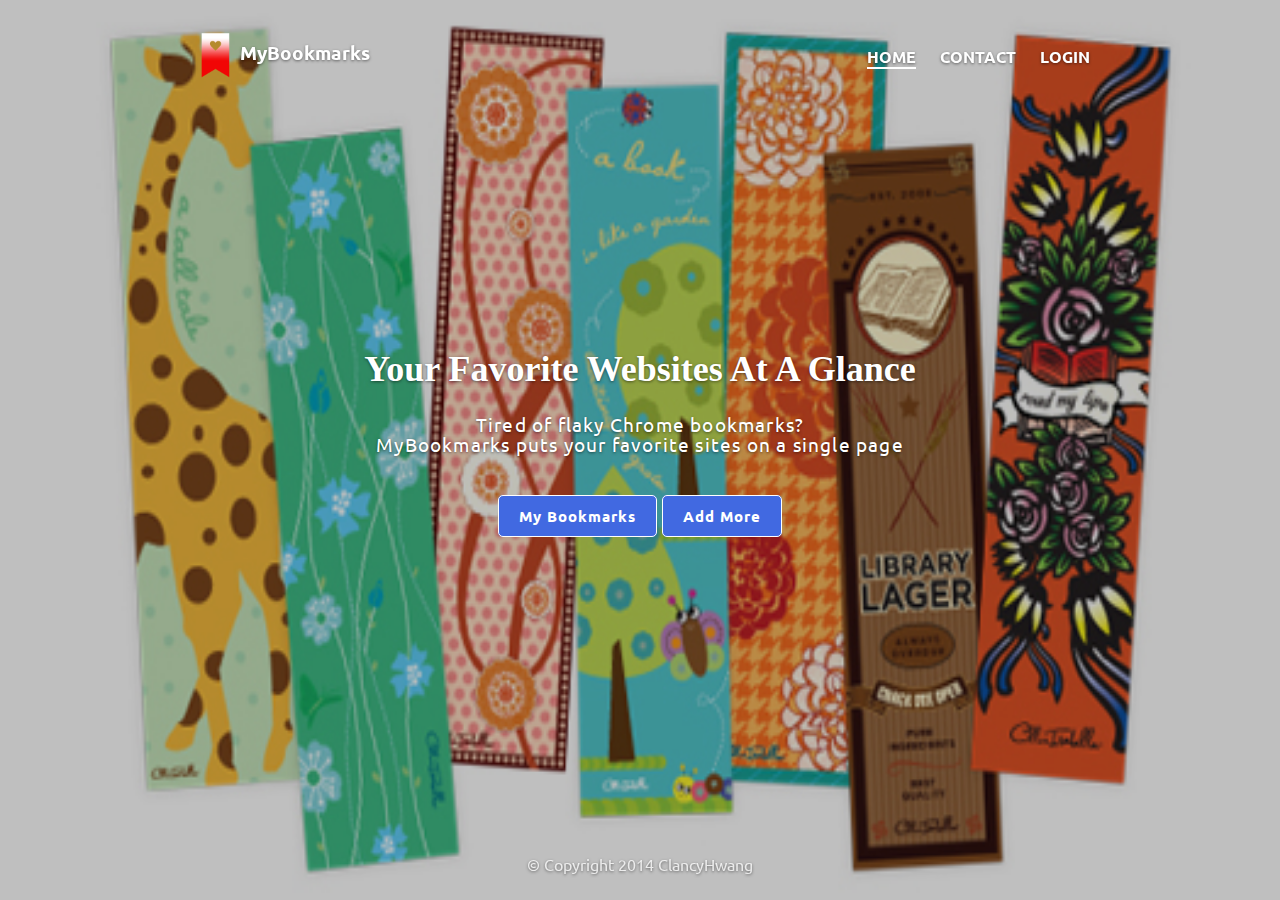
<file: index.html>
<!DOCTYPE html>
<html lang="en">
  <head>
    <title>MyBookmarks</title>
    <link rel="shortcut icon" href="assets/img/logo.png">
    <link href="./assets/css/style.css" rel="stylesheet">
    <link href='http://fonts.googleapis.com/css?family=Ubuntu:400,500' rel='stylesheet' type='text/css'>
    <script src="http://code.jquery.com/jquery-1.11.0.min.js"></script>
    <script src="assets/js/script.js"></script>
  </head>

  <body>
	<div id="modal-container">
		<div id="modal-overlay"></div>
		<div id="modal-box-wrapper">
			<div id="modal-box">
				
				<div id="Modal-Header">Login</div>
				<div id="Modal-Content">
					<input type="text" id="username" placeholder="Username" />
					<input type="password" id="password" placeholder="Password" />
				</div>
				<div id="Modal-footer">
					<div id="submit"><a href = "logined.html">Submit</a></div>
					<div id="cancel">Cancel</div>
				</div>
			</div>
		</div>
	</div>
  	<div id="background">
  		<img src = "assets/img/back.jpeg">
  	</div>
  	<div id = "background-overlay"></div>
    <div class="site-wrapper">

      <div class="site-wrapper-inner">
	  	
        <div class="cover-container">
			
          <div class="masthead clearfix">
            <div class="inner">
	          <div>
		          <img src="assets/img/logo.png"/>
				  <a href="index.html"><h3 class="masthead-brand">MyBookmarks</h3></a>
	          </div>
              <nav>
                <ul class="nav masthead-nav">
                  <li class="active"><a href="index.html">HOME</a></li>
                  <li><a href="#">CONTACT</a></li>
                  <!-- <li class="login"><a class="btn btn-lg btn-default">Login</a></li> -->
                  <li class="login"><a href="#">LOGIN</a></li>

                </ul>
              </nav>
            </div>
          </div>

          <div class="inner cover">
            <h1 class="cover-heading">Your Favorite Websites At A Glance</h1>
            <p class="lead">Tired of flaky Chrome bookmarks?<br>MyBookmarks puts your favorite sites on a single page</p>
            <p class="lead">
              <a href="myBookmarks.html" class="btn btn-lg btn-default">My Bookmarks</a>
              <a href="addMore.html" class="btn btn-lg btn-default">Add More</a>
            </p>
          </div>

          <div class="mastfoot">
            <div class="inner" id="copyright">
              <p>&copy Copyright 2014 <a href="http://www.linkedin.com/in/clancyhwang/" target="_blank" id = "copy">ClancyHwang</a></p>
            </div>
          </div>

        </div>

      </div>

    </div>

  </body>
</html>
</file>
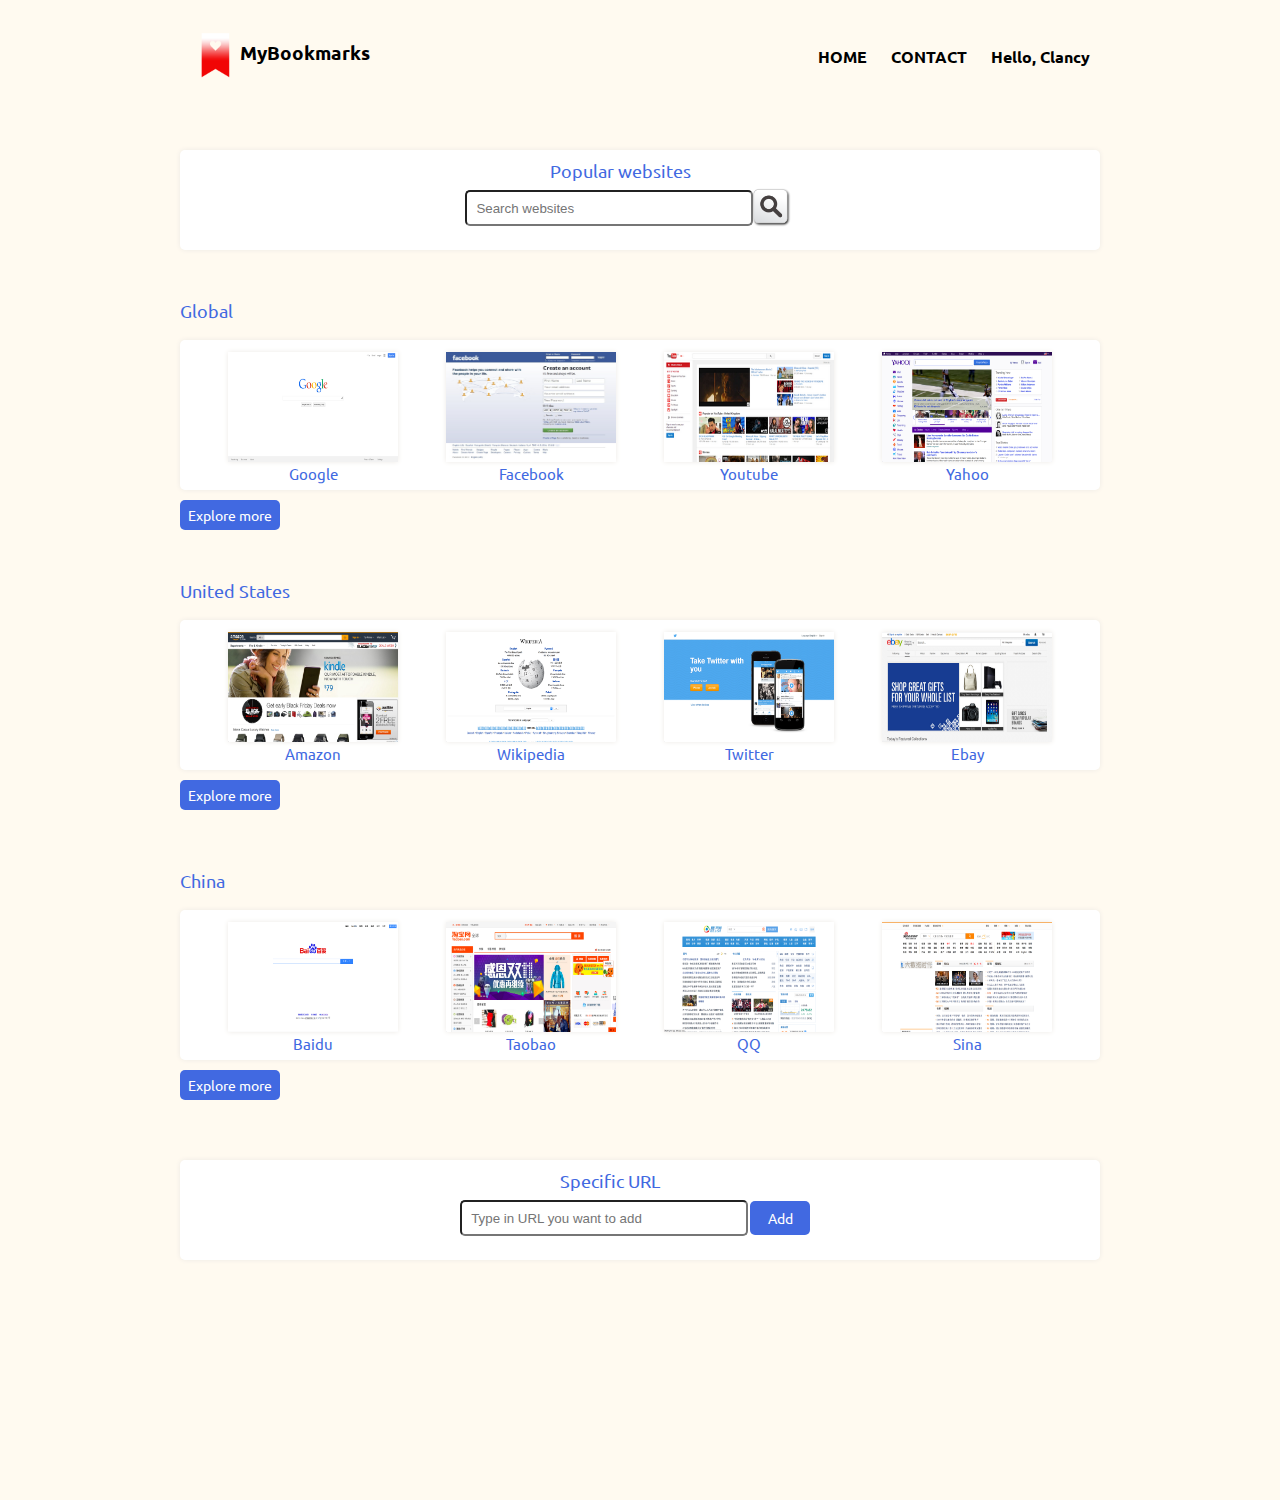
<file: addMore.html>
<!DOCTYPE html>
<html lang="en">
  <head>
    <title>MyBookmarks</title>
    <link rel="shortcut icon" href="assets/img/logo.png">
    <link href="./assets/css/addMore.css" rel="stylesheet">
    <link href='http://fonts.googleapis.com/css?family=Ubuntu:400,500' rel='stylesheet' type='text/css'>
    <script src="http://code.jquery.com/jquery-1.11.0.min.js"></script>
  <script src="assets/js/script.js"></script>
  </head>

  <body>
    
    <div class="masthead clearfix">
      <div class="inner">
      <div>
        <img src="assets/img/logo.png"/>
        <a href="logined.html"><h3 class="masthead-brand">MyBookmarks</h3></a>
      </div>
        <nav>
          <ul class="nav masthead-nav">
            <li class="active"><a href="logined.html">HOME</a></li>
            <li><a href="#">CONTACT</a></li>
            <li><a id="name" href="index.html">Hello, Clancy</a></li>

          </ul>
        </nav>
      </div>
    </div>

    <div id = "content">
      <div id = "popularWrapper">
        <div id="popularText">Popular websites</div>
        <div id="search">
          <input type="text" id="searchBar" placeholder="  Search websites" />
          <div id="searchIcon">
            <img style="height:auto; width:auto; max-width:39px; max-height:39px;" src = "assets/img/search.png">
          </div>
        </div>
      </div>

      <div id = "tabs">


        <div class = "tab" id="tab1">
          <div class = "title">Global</div>
          <div class = "tabsContainer">
            <div class = "combo">
              <a href="http://www.google.com/" target="_blank"><div class = "tabImage"><img src = "assets/img/google.png"></div></a>
              <div class = "plusImage"><img style="height:auto; width:auto; max-width:25px; max-height:25px;" src = "assets/img/plus.png"></div>
              <div class = "tabText" id = "google">Google</div>
            </div>
            <div class = "combo">
              <a href="http://www.facebook.com/" target="_blank"><div class = "tabImage"><img src = "assets/img/facebook.jpg"></div></a>
              <div class = "plusImage"><img style="height:auto; width:auto; max-width:25px; max-height:25px;" src = "assets/img/plus.png"></div>
              <div class = "tabText" id = "facebook">Facebook</div>
            </div>
            <div class = "combo">
              <a href="http://www.youtube.com/" target="_blank"><div class = "tabImage"><img src = "assets/img/youtube.png"></div></a>
              <div class = "plusImage"><img style="height:auto; width:auto; max-width:25px; max-height:25px;" src = "assets/img/plus.png"></div>
              <div class = "tabText" id = "youtube">Youtube</div>
            </div>
            <div class = "combo">
              <a href="http://www.yahoo.com/" target="_blank"><div class = "tabImage"><img src = "assets/img/yahoo.png"></div></a>
              <div class = "plusImage"><img style="height:auto; width:auto; max-width:25px; max-height:25px;" src = "assets/img/plus.png"></div>
              <div class = "tabText" id = "yahoo">Yahoo</div>
            </div>
            
          </div>
          <a href = "#"><div id = "more" class = "seeMore">Explore more</div></a>
        </div>


        <div class = "tab" id="tab2">
          <div class = "title">United States</div>
          <div class = "tabsContainer">
            <div class = "combo">
              <a href="http://www.amazon.com/" target="_blank"><div class = "tabImage"><img src = "assets/img/amazon.png"></div></a>
              <div class = "plusImage"><img style="height:auto; width:auto; max-width:25px; max-height:25px;" src = "assets/img/plus.png"></div>
              <div class = "tabText" id = "amazon">Amazon</div>
            </div>
            <div class = "combo">
              <a href="http://www.wikipedia.com/" target="_blank"><div class = "tabImage"><img src = "assets/img/wiki.png"></div></a>
              <div class = "plusImage"><img style="height:auto; width:auto; max-width:25px; max-height:25px;" src = "assets/img/plus.png"></div>
              <div class = "tabText" id = "wiki">Wikipedia</div>
            </div>
            <div class = "combo">
              <a href="http://www.twitter.com/" target="_blank"><div class = "tabImage"><img src = "assets/img/twitter.png"></div></a>
              <div class = "plusImage"><img style="height:auto; width:auto; max-width:25px; max-height:25px;" src = "assets/img/plus.png"></div>
              <div class = "tabText" id = "twitter">Twitter</div>
            </div>
            <div class = "combo">
              <a href="http://www.ebay.com/" target="_blank"><div class = "tabImage"><img src = "assets/img/ebay.png"></div></a>
              <div class = "plusImage"><img style="height:auto; width:auto; max-width:25px; max-height:25px;" src = "assets/img/plus.png"></div>
              <div class = "tabText" id = "ebay">Ebay</div>
            </div>
            
          </div>
          <a href = "#"><div id = "more" class = "seeMore">Explore more</div></a>
        </div>

        <div class = "tab" id="tab3">
          <div class = "title">China</div>
          <div class = "tabsContainer">
            <div class = "combo">
              <a href="http://www.baidu.com/" target="_blank"><div class = "tabImage"><img src = "assets/img/baidu.png"></div></a>
              <div class = "plusImage"><img style="height:auto; width:auto; max-width:25px; max-height:25px;" src = "assets/img/plus.png"></div>
              <div class = "tabText" id = "baidu">Baidu</div>
            </div>
            <div class = "combo">
              <a href="http://www.taobao.com/" target="_blank"><div class = "tabImage"><img src = "assets/img/taobao.png"></div></a>
              <div class = "plusImage"><img style="height:auto; width:auto; max-width:25px; max-height:25px;" src = "assets/img/plus.png"></div>
              <div class = "tabText" id = "taobao">Taobao</div>
            </div>
            <div class = "combo">
              <a href="http://www.qq.com/" target="_blank"><div class = "tabImage"><img src = "assets/img/qq.png"></div></a>
              <div class = "plusImage"><img style="height:auto; width:auto; max-width:25px; max-height:25px;" src = "assets/img/plus.png"></div>
              <div class = "tabText" id = "qq">QQ</div>
            </div>
            <div class = "combo">
              <a href="http://www.sina.com.cn/" target="_blank"><div class = "tabImage"><img src = "assets/img/sina.png"></div></a>
              <div class = "plusImage"><img style="height:auto; width:auto; max-width:25px; max-height:25px;" src = "assets/img/plus.png"></div>
              <div class = "tabText" id = "sina">Sina</div>
            </div>
            
          </div>
          <a href = "#"><div id = "more" class = "seeMore">Explore more</div></a>
        </div>


      </div>

      <div id = "specificWrapper">
        <div id="specificText">Specific URL</div>
        <div id="url">
          <input type="text" id="urlBar" placeholder="  Type in URL you want to add" />

          <a href = "#"><div id = "add">Add</div></a>

        </div>
      </div>



    </div>

  </body>
</html>
</file>
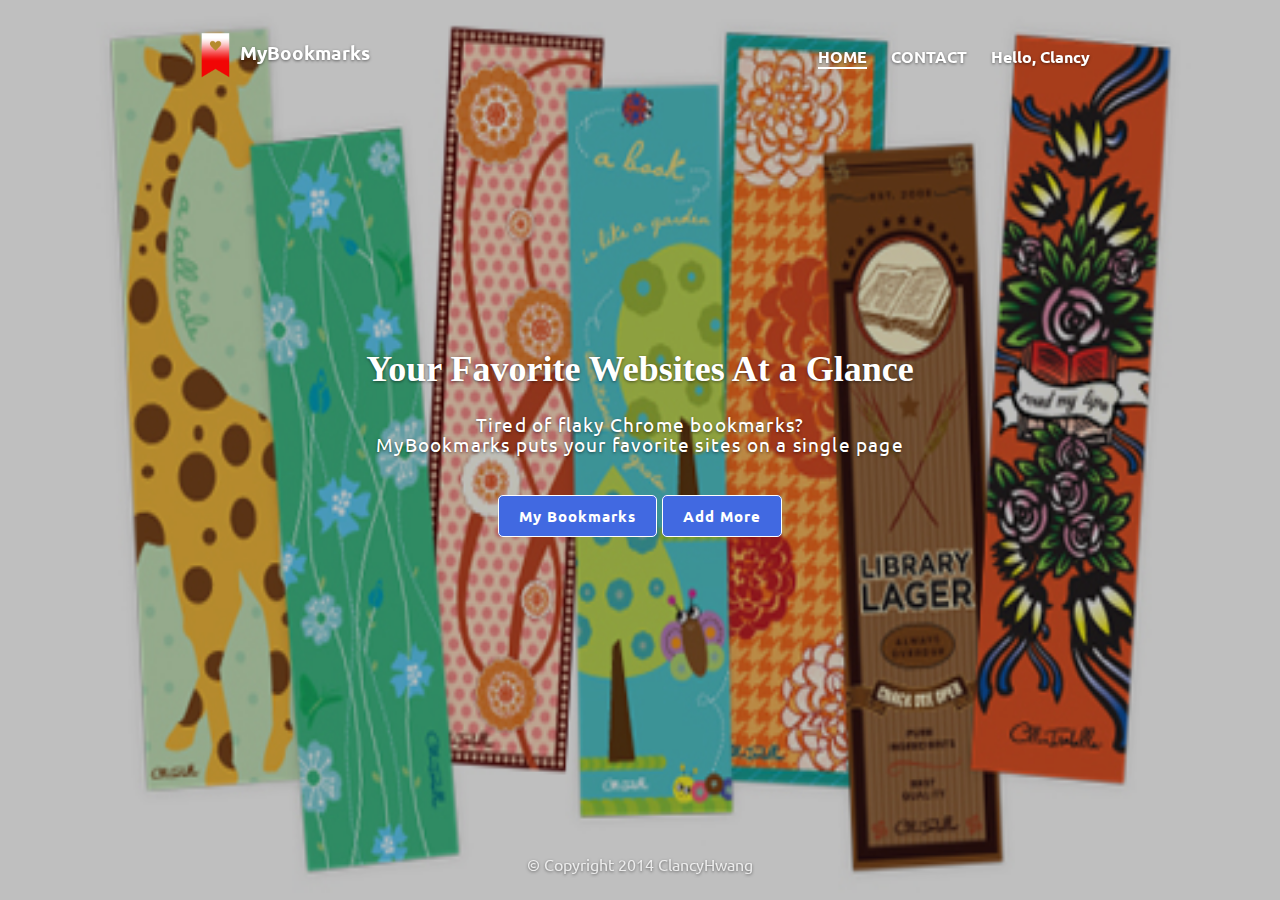
<file: logined.html>
<!DOCTYPE html>
<html lang="en">
  <head>
    <title>MyBookmarks</title>
    <link href="./assets/css/styleLogined.css" rel="stylesheet">
    <link rel="shortcut icon" href="assets/img/logo.png">
    <link href='http://fonts.googleapis.com/css?family=Ubuntu:400,500' rel='stylesheet' type='text/css'>
    <script src="http://code.jquery.com/jquery-1.11.0.min.js"></script>
    <script src="assets/js/script.js"></script>
  </head>

  <body>
	<div id="modal-container">
		<div id="modal-overlay"></div>
		<div id="modal-box-wrapper">
			<div id="modal-box">
				<!-- Q2: Your Content for Modal Box Here -->
				<div id="Modal-Header">Login</div>
				<div id="Modal-Content">
					<input type="text" id="username" placeholder="Username" />
					<input type="password" id="password" placeholder="Password" />
				</div>
				<div id="Modal-footer">
					<div id="submit"><a href = "logined.html">Submit</a></div>
					<div id="cancel">Cancel</div>
				</div>
			</div>
		</div>
	</div>
  	<div id="background">
  		<img src = "assets/img/back.jpeg">
  	</div>
  	<div id = "background-overlay"></div>
    <div class="site-wrapper">

      <div class="site-wrapper-inner">
	  	
        <div class="cover-container">
			
          <div class="masthead clearfix">
            <div class="inner">
	          <div>
		          <img src="assets/img/logo.png"/>
				  <a href="logined.html"><h3 class="masthead-brand">MyBookmarks</h3></a>
	          </div>
              <nav>
                <ul class="nav masthead-nav">
                  <li class="active"><a href="logined.html">HOME</a></li>
                  <li><a href="#">CONTACT</a></li>
                  <li><a id="name" href="index.html">Hello, Clancy</a></li>

                </ul>
              </nav>
            </div>
          </div>

          <div class="inner cover">
            <h1 class="cover-heading">Your Favorite Websites At a Glance</h1>
            <p class="lead">Tired of flaky Chrome bookmarks?<br>MyBookmarks puts your favorite sites on a single page</p>
            <p class="lead">
              <a href="myBookmarks.html" class="btn btn-lg btn-default">My Bookmarks</a>
              <a href="addMore.html" class="btn btn-lg btn-default">Add More</a>
            </p>
          </div>

          <div class="mastfoot">
            <div class="inner" id="copyright">
              <p>&copy Copyright 2014 <a href="http://www.linkedin.com/in/clancyhwang/" target="_blank" id = "copy">ClancyHwang</a></p>
            </div>
          </div>

        </div>

      </div>

    </div>

  </body>
</html>
</file>
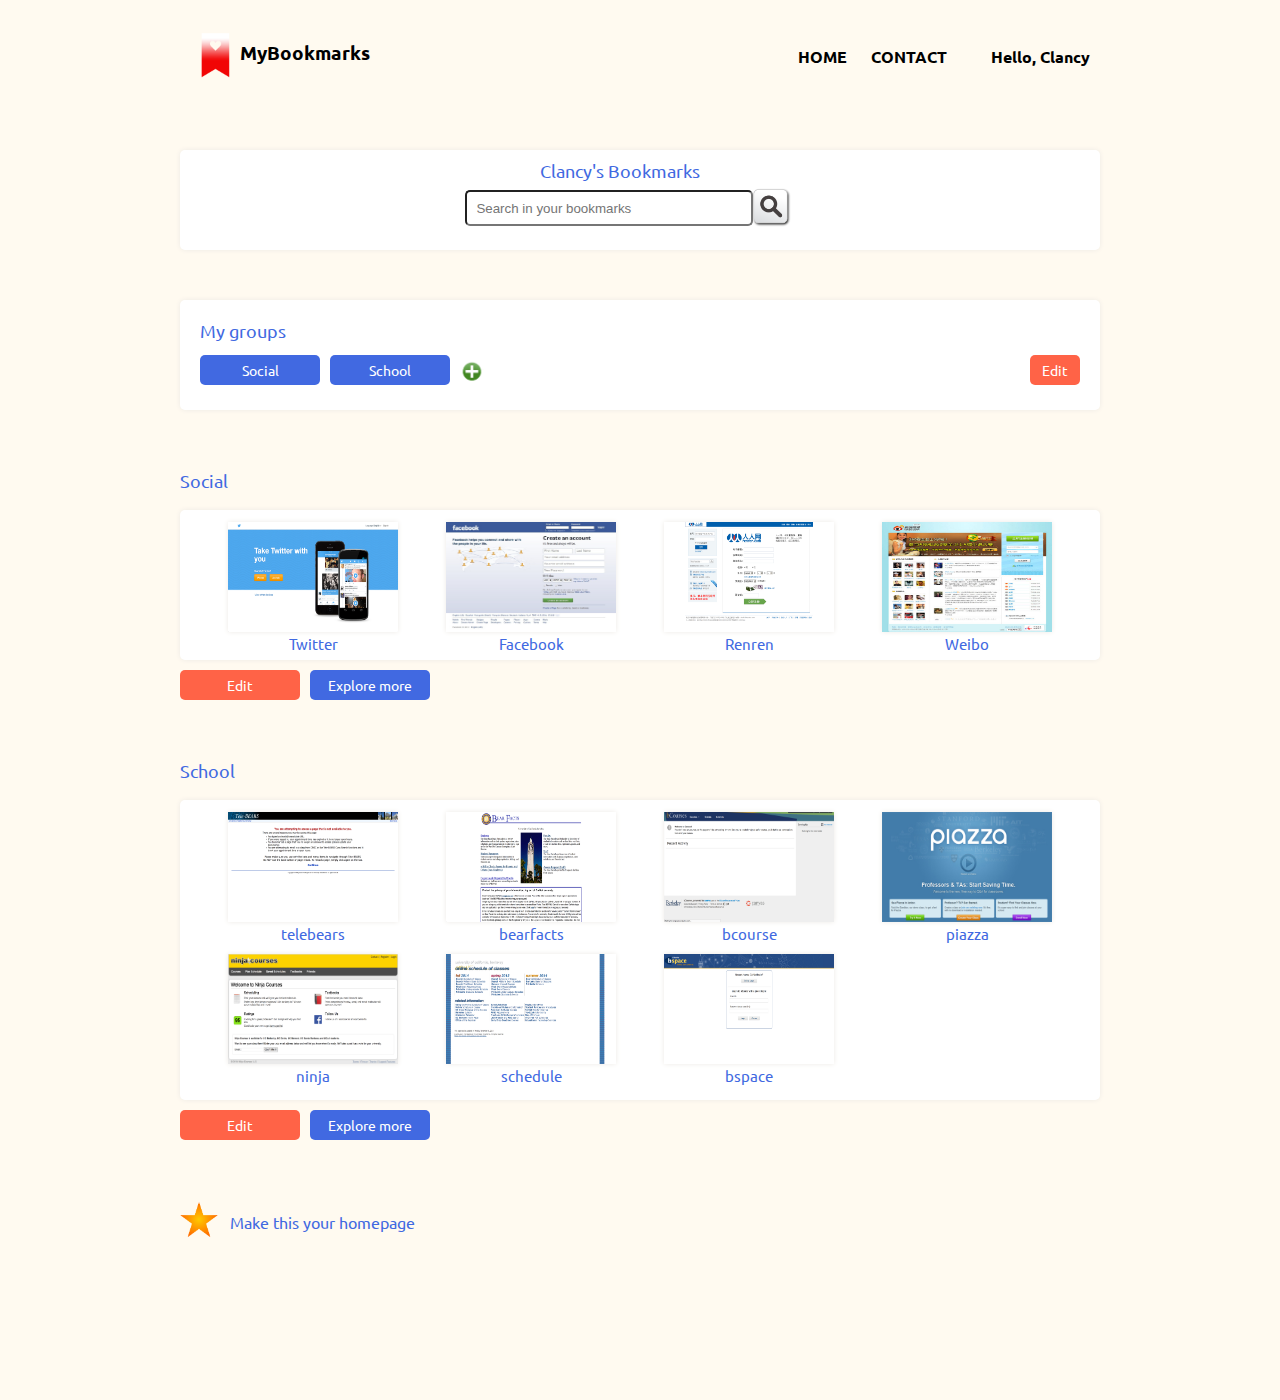
<file: myBookmarks.html>
<!DOCTYPE html>
<html lang="en">
  <head>
    <title>MyBookmarks</title>
    <link rel="shortcut icon" href="assets/img/logo.png">
    <link href="./assets/css/myBookmarks.css" rel="stylesheet">
    <link href='http://fonts.googleapis.com/css?family=Ubuntu:400,500' rel='stylesheet' type='text/css'>
    <script src="http://code.jquery.com/jquery-1.11.0.min.js"></script>
    <script src="assets/js/script.js"></script>
  </head>

  <body>
    <div class="masthead clearfix">
      <div class="inner">
      <div>
        <img src="assets/img/logo.png"/>
        <a href="logined.html"><h3 class="masthead-brand">MyBookmarks</h3></a>
      </div>
        <nav>
          <ul class="nav masthead-nav">
            <li><a href="logined.html">HOME</a></li>
            <li><a href="#">CONTACT</a></li>
            <li class="active"><li><a id="name" href="index.html">Hello, Clancy</a></li>

          </ul>
        </nav>
      </div>
    </div>

    <div id = "content">
      <div id = "personalWrapper">
        <div id="personalText">Clancy's Bookmarks</div>
        <div id="search">
          <input type="text" id="searchBar" placeholder="  Search in your bookmarks" />
          <div id="searchIcon">
            <img style="height:auto; width:auto; max-width:39px; max-height:39px;" src = "assets/img/search.png">
          </div>
        </div>
      </div>   

      <div id = "groupWrapper">
        <div id = "groupText">My groups</div>
        <div id = "groups">
          <a href = "#socialTab">
            <div class = "group" id = "social">Social</div>
          </a>
          <div class = "minusImage"><img style="height:auto; width:auto; max-width:15px; max-height:15px;" src = "assets/img/minus.png"></div>
          <a href = "#schoolTab">
            <div class = "group" id = "school">School</div>
          </a>
          <div class = "minusImage0"><img style="height:auto; width:auto; max-width:15px; max-height:15px;" src = "assets/img/minus.png"></div>
          <div id = "plusImage1"><img style="height:auto; width:auto; max-width:25px; max-height:25px;" src = "assets/img/plus.png"></div>
          <a><div class = "group" id ="edit">Edit</div></a>
        </div>
      </div>



      <div id = "tabs">


        <div class = "tab" id="tab1">
          <div class = "title" id = "socialTab">Social</div>
          <div class = "tabsContainer">
            <div class = "combo">
              <a href="http://www.twitter.com/" target="_blank"><div class = "tabImage"><img src = "assets/img/twitter.png"></div></a>
              <div class = "minusImage1"><img style="height:auto; width:auto; max-width:18px; max-height:18px;" src = "assets/img/minus.png"></div>
              <div class = "tabText" id = "google">Twitter</div>
            </div>
            <div class = "combo">
              <a href="http://www.facebook.com/" target="_blank"><div class = "tabImage"><img src = "assets/img/facebook.jpg"></div></a>
              <div class = "minusImage1"><img style="height:auto; width:auto; max-width:18px; max-height:18px;" src = "assets/img/minus.png"></div>
              <div class = "tabText" id = "facebook">Facebook</div>
            </div>
            <div class = "combo">
              <a href="http://www.renren.com/" target="_blank"><div class = "tabImage"><img src = "assets/img/renren.png"></div></a>
              <div class = "minusImage1"><img style="height:auto; width:auto; max-width:18px; max-height:18px;" src = "assets/img/minus.png"></div>
              <div class = "tabText" id = "youtube">Renren</div>
            </div>
            <div class = "combo">
              <a href="http://www.weibo.com/" target="_blank"><div class = "tabImage"><img src = "assets/img/weibo.jpg"></div></a>
              <div class = "minusImage1"><img style="height:auto; width:auto; max-width:18px; max-height:18px;" src = "assets/img/minus.png"></div>
              <div class = "tabText" id = "yahoo">Weibo</div>
            </div>
            
          </div>
          <a><div class = "group" id ="tabEdit">Edit</div></a>
          <a href = "addMore.html"><div id = "more" class = "seeMore">Explore more</div></a>
        </div>

        <div class = "tab" id="tab2">
          <div class = "title" id = "schoolTab">School</div>
          <div class = "tabsContainer" id="tabsContainer2">
            <div class = "combo">
              <a href="https://telebears.berkeley.edu/telebears/invalidPage.jsp" target="_blank"><div class = "tabImage"><img src = "assets/img/telebears.png"></div></a>
              <div class = "minusImage2"><img style="height:auto; width:auto; max-width:18px; max-height:18px;" src = "assets/img/minus.png"></div>
              <div class = "tabText" id = "google">telebears</div>
            </div>
            <div class = "combo">
              <a href="https://bearfacts.berkeley.edu/bearfacts/" target="_blank"><div class = "tabImage"><img src = "assets/img/bearfacts.png"></div></a>
              <div class = "minusImage2"><img style="height:auto; width:auto; max-width:18px; max-height:18px;" src = "assets/img/minus.png"></div>
              <div class = "tabText" id = "facebook">bearfacts</div>
            </div>
            <div class = "combo">
              <a href="https://bcourses.berkeley.edu/" target="_blank"><div class = "tabImage"><img src = "assets/img/bcourse.png"></div></a>
              <div class = "minusImage2"><img style="height:auto; width:auto; max-width:18px; max-height:18px;" src = "assets/img/minus.png"></div>
              <div class = "tabText" id = "youtube">bcourse</div>
            </div>
            <div class = "combo">
              <a href="http://www.piazza.com/" target="_blank"><div class = "tabImage"><img src = "assets/img/piazza.jpg"></div></a>
              <div class = "minusImage2"><img style="height:auto; width:auto; max-width:18px; max-height:18px;" src = "assets/img/minus.png"></div>
              <div class = "tabText" id = "yahoo">piazza</div>
            </div>

            <div class = "combo">
              <a href="http://ninjacourses.com/" target="_blank"><div class = "tabImage"><img src = "assets/img/ninja.png"></div></a>
              <div class = "minusImage2"><img style="height:auto; width:auto; max-width:18px; max-height:18px;" src = "assets/img/minus.png"></div>
              <div class = "tabText" id = "google">ninja</div>
            </div>
            <div class = "combo">
              <a href="http://schedule.berkeley.edu/" target="_blank"><div class = "tabImage"><img src = "assets/img/schedule.png"></div></a>
              <div class = "minusImage2"><img style="height:auto; width:auto; max-width:18px; max-height:18px;" src = "assets/img/minus.png"></div>
              <div class = "tabText" id = "facebook">schedule</div>
            </div>
            <div class = "combo">
              <a href="https://bspace.berkeley.edu/portal/site/55470150-b4b6-402b-a4c2-db19bc529375/page/05c20245-0cce-4b45-a4bc-6acdf7dd3d6f" target="_blank"><div class = "tabImage"><img src = "assets/img/bspace.png"></div></a>
              <div class = "minusImage2"><img style="height:auto; width:auto; max-width:18px; max-height:18px;" src = "assets/img/minus.png"></div>
              <div class = "tabText" id = "youtube">bspace</div>
            </div>
            

          </div>
          <a><div class = "group" id ="tabEdit2">Edit</div></a>
          
          <a href = "addMore.html"><div  class = "seeMore" id = "seeMore2" id = "more">Explore more</div></a>
        </div>

      </div>   

      <div id = "star">
        <a href = "#"><div id = "starImg"><img style="height:auto; width:auto; max-width:39px; max-height:39px;" src = "assets/img/star.png"></div></a>
        <div id = "starText">Make this your homepage</div>
      </div>

    </div>

  </body>
</html>
</file>
<file: assets/css/style.css>
/*
 * Globals
 */

/* Links */
a,
a:focus,
a:hover {
  color: white;
}

/* Custom default button */
.btn-default,
.btn-default:hover,
.btn-default:focus {
  color: #333;
  text-shadow: none; /* Prevent inheritence from `body` */
  background-color: #fff;
  border: 1px solid #fff;
}

a.btn.btn-lg.btn-default {
    border-radius: 5px;
    text-decoration: none; 
}

a.btn.btn-lg.btn-default:hover {
  background: rgba(0,0,255,0.7);
}
/*
 * Base structure
 */

html,
body {
  height: 100%;
  background-color: #333;
}
body {
  color: #fff;
  text-align: center;
  text-shadow: 0 1px 3px rgba(0,0,0,.5);
}

p.lead {
    margin-bottom: 50px;
    line-height: 20px;
}

p.lead {
    font-family: 'Ubuntu', sans-serif;
    letter-spacing: 1.2px;
    font-size: 19px;
}

h1 {
  font-family: "Helvetica Neue";
  font-size: 36px;
}
#background-overlay{
  background: black;
  position: absolute;
  width: 100%;
  height: 100%;
  top: 0px;
  opacity: 0.25;
}
/* Extra markup and styles for table-esque vertical and horizontal centering */
.site-wrapper {
  position: absolute;
  top: 0px;
  display: table;
  width: 100%;
  height: 100%; /* For at least Firefox */
  min-height: 100%;

}
.site-wrapper-inner {
  display: table-cell;
  vertical-align: top;
}
.cover-container {
  margin-right: auto;
  margin-left: auto;
}

/* Padding for spacing */
.inner {
  padding: 30px;
}
#background{
  width: 100%;
  height: 100%;
}

#background img{
  width: 100%;
  height: 100%;
}

/*
 * Header
 */
.masthead-brand {
  margin-top: 10px;
  margin-bottom: 10px;
}

.masthead-nav > li {
  display: inline-block;
}
.masthead-nav > li + li {
  margin-left: 20px;
}
.masthead-nav > li > a {
  padding-right: 0;
  padding-left: 0;
  font-size: 16px;
  font-weight: bold;
  color: #fff; /* IE8 proofing */
  color: rgba(255,255,255,1);
  border-bottom: 2px solid transparent;
}
.masthead-nav > li > a:hover,
.masthead-nav > li > a:focus {
  background-color: transparent;
  border-bottom-color: #a9a9a9;
  border-bottom-color: rgba(255,255,255,.25);
}
.masthead-nav > .active > a,
.masthead-nav > .active > a:hover,
.masthead-nav > .active > a:focus {
  color: #fff;
  border-bottom-color: #fff;
}

@media (min-width: 768px) {
  .masthead-brand {
    float: left;
  }
  .masthead-nav {
    float: right;
  }
}



/*
 * Cover
 */

.cover {
  padding: 0 20px;
}
.cover .btn-lg {
  padding: 10px 20px;
  font-weight: bold;
}


/*
 * Footer
 */

.mastfoot {
  color: #999; /* IE8 proofing */
  color: rgba(255,255,255,.8);
  /* text-decoration: none; */
}

a {
    text-decoration: none;
    font-family: 'Ubuntu', sans-serif;
}

p {
    font-family: 'Ubuntu', sans-serif;
}


h3.masthead-brand {
    font-family: 'Ubuntu', sans-serif;
}
/*
 * Affix and center
 */

@media (min-width: 768px) {
  /* Pull out the header and footer */
  .masthead {
    position: fixed;
    top: 0;
  }
  .mastfoot {
    position: fixed;
    bottom: 0;
  }
  /* Start the vertical centering */
  .site-wrapper-inner {
    vertical-align: middle;
  }
  /* Handle the widths */
  .masthead,
  .mastfoot,
  .cover-container {
    width: 100%; /* Must be percentage or pixels for horizontal alignment */
  }
}

@media (min-width: 992px) {
  .masthead,
  .mastfoot,
  .cover-container {
    width: 960px;
  }
}
a.btn.btn-lg.btn-default {
    font-size: 15px;
    letter-spacing: 1px;
    background: royalblue;
    color: white;
}

img {
    width: 50px;
    float: left;
    height: 50px;
}

body {margin:0;padding:0;}
  
.site-wrapper-overlay{
  position: absolute;
  width: 100%;
  height: 100%;
  z-index: 100;
  background: rgba(0,0,0,0.4);
}
#copy {
    color: rgba(255,255,255,.8);
}

.login a.btn.btn-lg.btn-default {
    color: black;
    padding: 7px;
    letter-spacing: 0px;
    border-bottom: 1px solid #fff;
    /* border-bottom-color: white; */
    cursor: pointer;
}

.login a.btn.btn-lg.btn-default:hover {
  background: #ffbb55;
}

#modal-container{
  width: 100%;
  height: 100%;
  position: fixed;
  z-index: 100;
  display: none; 
}

#modal-overlay{
  background: rgba(0, 0, 0, 0.5);
  width: 100%;
  height: 100%;
}

#modal-box{
  width: 400px;
  border-radius: 5px;
  height: 220px;
  background: floralwhite;
  position: absolute;
  top: calc(50% - 250px/2);
  left: calc(50% - 400px/2);
  
}

/* Question 3 */
#username{
  border: 3px solid black;
  padding: 10px;
  background: transparent; 
  margin: 0px;
  border-radius: 5px;
  margin-bottom: 20px;
  width: 300px;
  position: absolute;
  top: 65px;
  left: calc(50% - 326px/2);
  cursor: pointer;
  font-family: 'Ubuntu', sans-serif;
}

#password{
  border: 3px solid black;
  padding: 10px;
  background: transparent; 
  margin: 0px;
  margin-bottom: 20px;
  width: 300px;
  border-radius: 5px;
  position: absolute;
  top: 115px;
  left: calc(50% - 326px/2);
  font-family: 'Ubuntu', sans-serif;
  cursor: pointer;
}

#username::-webkit-input-placeholder   {
  color:black;
  font-size: 12px;
  font-weight: 700; 
}
#password::-webkit-input-placeholder   {
  color:black;
  font-size: 12px;
  font-weight: 700; 
}

#Modal-Content{
  position: relative;
}

#Modal-Header {
    position: absolute;
    left: 36px;
    color: black;
    top: 25px;
    font-size: 20px;
    font-family: 'Ubuntu', sans-serif;
}

#submit {
    position: absolute;
    bottom: 20px;
    padding: 6px;
    right: 105px;
    background: black;
    color: white;
    cursor: pointer;
    border-radius: 5px;
    font-family: 'Ubuntu', sans-serif;
}

#cancel {
    position: absolute; 
    bottom: 20px; 
    right: 37px;
    background: black;
    color: white;
    padding: 6px;
    border-radius: 5px;
    cursor: pointer;
    font-family: 'Ubuntu', sans-serif;
}
#copyright {
    position: relative;
    top: 20px;
}
</file>
<file: assets/css/addMore.css>
/*
 * Globals
 */

/* Links */
a,
a:focus,
a:hover {
  color: black;
}

/* Custom default button */
.btn-default,
.btn-default:hover,
.btn-default:focus {
  color: #333;
  text-shadow: none; /* Prevent inheritence from `body` */
  background-color: #fff;
  border: 1px solid #fff;
}

a.btn.btn-lg.btn-default {
    border-radius: 5px;
    text-decoration: none; 
}

a.btn.btn-lg.btn-default:hover {
  background: #ffbb55;
}
/*
 * Base structure
 */

html,
body {
  height: 100%;
  background-color: floralwhite;
}
body {
  color: #fff;
  text-align: center;
  /* text-shadow: 0 1px 3px rgba(0,0,0,.5); */
}

p.lead {
    margin-bottom: 50px;
    line-height: 20px;
}

p.lead {
    font-family: 'Ubuntu', sans-serif;
    letter-spacing: 1.2px;
    font-size: 19px;
}

h1 {
  font-family: "Helvetica Neue";
  font-size: 36px;
}
#background-overlay{
  background: black;
  position: absolute;
  width: 100%;
  height: 100%;
  top: 0px;
  opacity: 0.25;
}
/* Extra markup and styles for table-esque vertical and horizontal centering */
.site-wrapper {
  position: absolute;
  top: 0px;
  display: table;
  width: 100%;
  height: 100%; /* For at least Firefox */
  min-height: 100%;

}
.site-wrapper-inner {
  display: table-cell;
  vertical-align: top;
}
.cover-container {
  margin-right: auto;
  margin-left: auto;
}

/* Padding for spacing */
.inner {
  padding: 30px;
}
#background{
  width: 100%;
  height: 100%;
}

#background img{
  width: 100%;
  height: 100%;
}

/*
 * Header
 */
.masthead-brand {
  margin-top: 10px;
  margin-bottom: 10px;
}

.masthead-nav > li {
  display: inline-block;
}
.masthead-nav > li + li {
  margin-left: 20px;
}
.masthead-nav > li > a {
  padding-right: 0;
  padding-left: 0;
  font-size: 16px;
  font-weight: bold;
  /* color: #fff; */ /* IE8 proofing */
  /* color: rgba(255,255,255,1); */
  border-bottom: 2px solid transparent;
}
.masthead-nav > li > a:hover,
.masthead-nav > li > a:focus {
  background-color: transparent;
  border-bottom-color: #a9a9a9;
  border-bottom-color: black;
}
.masthead-nav > .active > a,
.masthead-nav > .active > a:hover,
.masthead-nav > .active > a:focus {
  /* color: #fff; */
  /* border-bottom-color: black; */
}

@media (min-width: 768px) {
  .masthead-brand {
    float: left;
  }
  .masthead-nav {
    float: right;
  }
}



/*
 * Cover
 */

.cover {
  padding: 0 20px;
}
.cover .btn-lg {
  padding: 10px 20px;
  font-weight: bold;
}


/*
 * Footer
 */

.mastfoot {
  color: #999; /* IE8 proofing */
  color: rgba(255,255,255,.8);
  /* text-decoration: none; */
}

a {
    text-decoration: none;
    font-family: 'Ubuntu', sans-serif;
}

p {
    font-family: 'Ubuntu', sans-serif;
}


h3.masthead-brand {
    font-family: 'Ubuntu', sans-serif;
}
/*
 * Affix and center
 */

@media (min-width: 768px) {
  /* Pull out the header and footer */
  .masthead {
    /* position: fixed; */
    top: 0;
  
    left: calc(50% - 960px/2);
    margin: 0 auto;
}
  .mastfoot {
    position: fixed;
    bottom: 0;
  }
  /* Start the vertical centering */
  .site-wrapper-inner {
    vertical-align: middle;
  }
  /* Handle the widths */
  .masthead,
  .mastfoot,
  .cover-container {
    width: 100%; /* Must be percentage or pixels for horizontal alignment */
  }
}

@media (min-width: 992px) {
  .masthead,
  .mastfoot,
  .cover-container {
    width: 960px;
  }
}
a.btn.btn-lg.btn-default {
    font-size: 15px;
    letter-spacing: 1px;
    background: navajowhite;
}

img {
    width: 50px;
    float: left;
    height: 50px;
}

body {margin:0;padding:0;width: 100%;height: 1500px;}
  
.site-wrapper-overlay{
  position: absolute;
  width: 100%;
  height: 100%;
  z-index: 100;
  background: rgba(0,0,0,0.4);
}
#copy {
    color: rgba(255,255,255,.8);
}

.login a.btn.btn-lg.btn-default {
    color: black;
    padding: 7px;
    letter-spacing: 0px;
    border-bottom: 1px solid #fff;
    /* border-bottom-color: white; */
    cursor: pointer;
}

.login a.btn.btn-lg.btn-default:hover {
  background: #ffbb55;
}

#modal-container{
  width: 100%;
  height: 100%;
  position: fixed;
  z-index: 100;
  display: none; 
}

#modal-overlay{
  background: rgba(0, 0, 0, 0.5);
  width: 100%;
  height: 100%;
}

#modal-box{
  width: 400px;
  border-radius: 5px;
  height: 220px;
  background: navajowhite;
  position: absolute;
  top: calc(50% - 250px/2);
  left: calc(50% - 400px/2);
  
}

/* Question 3 */
#username{
  border: 3px solid black;
  padding: 10px;
  background: transparent; 
  margin: 0px;
  border-radius: 5px;
  margin-bottom: 20px;
  width: 300px;
  position: absolute;
  top: 65px;
  left: calc(50% - 326px/2);
  cursor: pointer;
  font-family: 'Ubuntu', sans-serif;
}

#password{
  border: 3px solid black;
  padding: 10px;
  background: transparent; 
  margin: 0px;
  margin-bottom: 20px;
  width: 300px;
  border-radius: 5px;
  position: absolute;
  top: 115px;
  left: calc(50% - 326px/2);
  font-family: 'Ubuntu', sans-serif;
  cursor: pointer;
}

#username::-webkit-input-placeholder   {
  color:black;
  font-size: 12px;
  font-weight: 700; 
}
#password::-webkit-input-placeholder   {
  color:black;
  font-size: 12px;
  font-weight: 700; 
}

#Modal-Content{
  position: relative;
}

#Modal-Header {
    position: absolute;
    left: 36px;
    color: black;
    top: 25px;
    font-size: 20px;
    font-family: 'Ubuntu', sans-serif;
}

#submit {
    position: absolute;
    bottom: 20px;
    padding: 6px;
    right: 105px;
    background: black;
    color: white;
    cursor: pointer;
    border-radius: 5px;
    font-family: 'Ubuntu', sans-serif;
}

#cancel {
    position: absolute; 
    bottom: 20px; 
    right: 37px;
    background: black;
    color: white;
    padding: 6px;
    border-radius: 5px;
    cursor: pointer;
    font-family: 'Ubuntu', sans-serif;
}
#copyright {
    position: relative;
    top: 20px;
}

#popularWrapper {
    width: 920px;
    height: 100px;
    position: absolute;
    /* top: 120px; */
    background: antiquewhite;
    background: transparent;
    left: 20px;
    /* right: 20px; */
    border-radius: 5px;
    /* border: 1px solid royalblue; */
    /* left: 200px; */
    /* border: 2px solid navajowhite; */
    background: white;
    -webkit-box-shadow: 0px 0px 5px #edeae5;
    -moz-box-shadow: 0px 0px 5px #edeae5;
    -o-box-shadow: 0px 0px 5px #edeae5;
    box-shadow: 0px 0px 5px #edeae5;
}

#specificWrapper {
    width: 920px;
    height: 100px;
    position: absolute;
    top: 1010px;
    background: antiquewhite;
    left: 20px;
    /* bottom: 0px; */
    /* border: 1px solid royalblue; */
    /* right: 20px; */
    border-radius: 5px;
    /* left: 200px; */
    background: transparent;
    background: white; box-shadow: 0px 0px 5px #edeae5;
    /* border: 2px solid navajowhite; */
}

#popularText {
    /* text-align: left; */
    left: calc(50% - 180px/2);
    top:;
    color: royalblue;
    position: absolute;
    top: 10px;
    /* left: 20px; */
    font-size: 18px;
    font-family: 'Ubuntu', sans-serif;
}

#specificText {
    /* text-align: center; */
    top:;
    color: royalblue;
    position: absolute;
    top: 10px;
    font-size: 18px;
    left: calc(50% - 80px);
    font-family: 'Ubuntu', sans-serif;
}

#searchBar {
    width: 280px;
    height: 30px;
    background: white;
    position: absolute;
    top: 40px;
    border-radius: 5px;
    left: 0px;
    left: calc(50% - 350px/2);
}

#urlBar {
    width: 280px;
    height: 30px;
    background: white;
    position: absolute;
    top: 40px;
    border-radius: 5px;
    left: 0px;
    left: 280px;
}

#searchIcon {
    width: 36px;
    height: 36px;
    /* background: white; */
    position: absolute;
    top: 38px;
    left: 572px;
    border-radius: 5px;
}

#content {
    position: absolute;
    width: 960px;
    height: 1200px;
    left: calc(50% - 960px/2);
    top: 150px;
}

#tabs {
    position: absolute;
    top: 120px;
    width: 100%;
    /* border-radius: 5px; */
    height: 100%;
}

.tab {
    position: absolute;
    width: 100%;
    height: 250px;
    border-radius: 5px;
    /* background: cornsilk; */
    /* border: 2px solid navajowhite; */
}

.title {
    color: royalblue;
    text-align: left;
    position: absolute;
    top: 20px;
    left: 20px;
    font-size: 18px;
    font-family: 'Ubuntu', sans-serif;
}

.tabsContainer {
    /* background: black; */
    width: 920px;
    height: 100px;
    border-radius: 5px;
    position: absolute;
    height: 150px;
    left: calc(50% - 920px/2);
    /* border: 1px solid royalblue; */
    top: 60px;
    background: antiquewhite;
    background: transparent;
    background: white; box-shadow: 0px 0px 5px #edeae5;
}

.combo {
    float: left;
    position: relative;
    /* background: white; */
    width: 170px;
    height: 130px;
    margin-left: 48px;
    /* position: absolute; */
    margin-top: 12px;
}

.seeMore {
    position: absolute;
    /* right: 18px; */
    bottom: 0px;
    left: 20px;
    width: 100px;
    height: 30px;
    background: royalblue;
    /* border: 1px solid white; */
    font-size: 14px;
    color: white;
    line-height: 30px;
    border-radius: 5px;
    /* color: royalblue; */
    font-family: 'Ubuntu', sans-serif;
}

.tabText {
    position: relative;
    font-family: 'Ubuntu', sans-serif;
    color: royalblue;
    top: 112px;
    font-size: 15px;
}

.tabImage {
    position: absolute;
    /* background: black; */
    height: 110px;
    width: 170px;
    /* border: 1px solid #ffbb55; */
    box-shadow: 0px 0px 5px #edeae5;
}

#tab2 {
    top: 290px;
}

#tab3 {
    top: 580px;
}

.tabImage img {
    width: 170px;
    height: 110px;
    /*border-radius: 5px;*/
    /*background: fluralwhite; */
}

.plusImage {
    position: absolute;
    right: 0px;
    bottom: 20px;
    cursor: pointer;
    display: none;
    z-index: 999;
}

a#more {
    color: white;
    width: 100px;
    position: absolute;
    left: calc(50% - 100px/2);
    top: calc(50% - 16px/2);
    /* position: relative; */
    /* margin-top: calc(50% - 16px/2); */
}
#tab1 {
    margin-top: 10px;
}

#add {
    position: absolute;
    /* right: 18px; */
    bottom: 25px;
    left: 570px;
    width: 60px;
    height: 34px;
    background: royalblue;
    /* border: 1px solid white; */
    font-size: 14px;
    border-radius: 5px;
    color: white;
    line-height: 34px;
    /* color: royalblue; */
    font-family: 'Ubuntu', sans-serif;
}

#add a {
    color: white;
    position: absolute;
    width: 50px;
    left: calc(50% - 50px/2);
    top: calc(50% - 16px/2);
}
.selected{
  -webkit-box-shadow: 0px 0px 5px royalblue;
  -moz-box-shadow: 0px 0px 5px royalblue;
  -o-box-shadow: 0px 0px 5px royalblue;
  box-shadow: 0px 0px 5px royalblue;
}
  
.large{
  -webkit-transform: scale(1.1);
     -moz-transform: scale(1.1);
       -o-transform: scale(1.1);
          transform: scale(1.1);
}

#googlecover {
    width: 100%;
    height: 110px;
    position: absolute;
}
#images {
    width: 100%;
    height: 110px;
}
</file>
<file: assets/css/styleLogined.css>
/*
 * Globals
 */

/* Links */
a,
a:focus,
a:hover {
  color: white;
}

/* Custom default button */
.btn-default,
.btn-default:hover,
.btn-default:focus {
  color: #333;
  text-shadow: none; /* Prevent inheritence from `body` */
  background-color: #fff;
  border: 1px solid #fff;
}

a.btn.btn-lg.btn-default {
    border-radius: 5px;
    text-decoration: none; 
}

a.btn.btn-lg.btn-default:hover {
  background: rgba(0,0,255,0.7);
}
/*
 * Base structure
 */

html,
body {
  height: 100%;
  background-color: #333;
}
body {
  color: #fff;
  text-align: center;
  text-shadow: 0 1px 3px rgba(0,0,0,.5);
}

p.lead {
    margin-bottom: 50px;
    line-height: 20px;
}

p.lead {
    font-family: 'Ubuntu', sans-serif;
    letter-spacing: 1.2px;
    font-size: 19px;
}

h1 {
  font-family: "Helvetica Neue";
  font-size: 36px;
}
#background-overlay{
  background: black;
  position: absolute;
  width: 100%;
  height: 100%;
  top: 0px;
  opacity: 0.25;
}
/* Extra markup and styles for table-esque vertical and horizontal centering */
.site-wrapper {
  position: absolute;
  top: 0px;
  display: table;
  width: 100%;
  height: 100%; /* For at least Firefox */
  min-height: 100%;

}
.site-wrapper-inner {
  display: table-cell;
  vertical-align: top;
}
.cover-container {
  margin-right: auto;
  margin-left: auto;
}

/* Padding for spacing */
.inner {
  padding: 30px;
}
#background{
  width: 100%;
  height: 100%;
}

#background img{
  width: 100%;
  height: 100%;
}

/*
 * Header
 */
.masthead-brand {
  margin-top: 10px;
  margin-bottom: 10px;
}

.masthead-nav > li {
  display: inline-block;
}
.masthead-nav > li + li {
  margin-left: 20px;
}
.masthead-nav > li > a {
  padding-right: 0;
  padding-left: 0;
  font-size: 16px;
  font-weight: bold;
  color: #fff; /* IE8 proofing */
  color: rgba(255,255,255,1);
  border-bottom: 2px solid transparent;
}
.masthead-nav > li > a:hover,
.masthead-nav > li > a:focus {
  background-color: transparent;
  border-bottom-color: #a9a9a9;
  border-bottom-color: rgba(255,255,255,.25);
}
.masthead-nav > .active > a,
.masthead-nav > .active > a:hover,
.masthead-nav > .active > a:focus {
  color: #fff;
  border-bottom-color: #fff;
}

@media (min-width: 768px) {
  .masthead-brand {
    float: left;
  }
  .masthead-nav {
    float: right;
  }
}



/*
 * Cover
 */

.cover {
  padding: 0 20px;
}
.cover .btn-lg {
  padding: 10px 20px;
  font-weight: bold;
}


/*
 * Footer
 */

.mastfoot {
  color: #999; /* IE8 proofing */
  color: rgba(255,255,255,.8);
  /* text-decoration: none; */
}

a {
    text-decoration: none;
    font-family: 'Ubuntu', sans-serif;
}

p {
    font-family: 'Ubuntu', sans-serif;
}


h3.masthead-brand {
    font-family: 'Ubuntu', sans-serif;
}
/*
 * Affix and center
 */

@media (min-width: 768px) {
  /* Pull out the header and footer */
  .masthead {
    position: fixed;
    top: 0;
  }
  .mastfoot {
    position: fixed;
    bottom: 0;
  }
  /* Start the vertical centering */
  .site-wrapper-inner {
    vertical-align: middle;
  }
  /* Handle the widths */
  .masthead,
  .mastfoot,
  .cover-container {
    width: 100%; /* Must be percentage or pixels for horizontal alignment */
  }
}

@media (min-width: 992px) {
  .masthead,
  .mastfoot,
  .cover-container {
    width: 960px;
  }
}
a.btn.btn-lg.btn-default {
    font-size: 15px;
    letter-spacing: 1px;
    color: white;
    background: royalblue;
}

img {
    width: 50px;
    float: left;
    height: 50px;
}

body {margin:0;padding:0;}
  
.site-wrapper-overlay{
  position: absolute;
  width: 100%;
  height: 100%;
  z-index: 100;
  background: rgba(0,0,0,0.4);
}
#copy {
    color: rgba(255,255,255,.8);
}

.login a.btn.btn-lg.btn-default {
    color: black;
    padding: 7px;
    letter-spacing: 0px;
    border-bottom: 1px solid #fff;
    /* border-bottom-color: white; */
    cursor: pointer;
}

.login a.btn.btn-lg.btn-default:hover {
  background: #ffbb55;
}

#modal-container{
  width: 100%;
  height: 100%;
  position: fixed;
  z-index: 100;
  display: none; 
}

#modal-overlay{
  background: rgba(0, 0, 0, 0.5);
  width: 100%;
  height: 100%;
}

#modal-box{
  width: 400px;
  border-radius: 5px;
  height: 220px;
  background: floralwhite;
  position: absolute;
  top: calc(50% - 250px/2);
  left: calc(50% - 400px/2);
  
}

/* Question 3 */
#username{
  border: 3px solid black;
  padding: 10px;
  background: transparent; 
  margin: 0px;
  border-radius: 5px;
  margin-bottom: 20px;
  width: 300px;
  position: absolute;
  top: 65px;
  left: calc(50% - 326px/2);
  cursor: pointer;
  font-family: 'Ubuntu', sans-serif;
}

#password{
  border: 3px solid black;
  padding: 10px;
  background: transparent; 
  margin: 0px;
  margin-bottom: 20px;
  width: 300px;
  border-radius: 5px;
  position: absolute;
  top: 115px;
  left: calc(50% - 326px/2);
  font-family: 'Ubuntu', sans-serif;
  cursor: pointer;
}

#username::-webkit-input-placeholder   {
  color:black;
  font-size: 12px;
  font-weight: 700; 
}
#password::-webkit-input-placeholder   {
  color:black;
  font-size: 12px;
  font-weight: 700; 
}

#Modal-Content{
  position: relative;
}

#Modal-Header {
    position: absolute;
    left: 36px;
    color: black;
    top: 25px;
    font-size: 20px;
    font-family: 'Ubuntu', sans-serif;
}

#submit {
    position: absolute;
    bottom: 20px;
    padding: 6px;
    right: 105px;
    background: black;
    color: white;
    cursor: pointer;
    border-radius: 5px;
    font-family: 'Ubuntu', sans-serif;
}

#cancel {
    position: absolute; 
    bottom: 20px; 
    right: 37px;
    background: black;
    color: white;
    padding: 6px;
    border-radius: 5px;
    cursor: pointer;
    font-family: 'Ubuntu', sans-serif;
}
#copyright {
    position: relative;
    top: 20px;
}
</file>
<file: assets/css/myBookmarks.css>
/*
 * Globals
 */

/* Links */
a,
a:focus,
a:hover {
  color: black;
}

/* Custom default button */
.btn-default,
.btn-default:hover,
.btn-default:focus {
  color: #333;
  text-shadow: none; /* Prevent inheritence from `body` */
  background-color: #fff;
  border: 1px solid #fff;
}

a.btn.btn-lg.btn-default {
    border-radius: 5px;
    text-decoration: none; 
}

a.btn.btn-lg.btn-default:hover {
  background: #ffbb55;
}
/*
 * Base structure
 */

html,
body {
  height: 100%;
  background-color: floralwhite;
}
body {
  color: #fff;
  text-align: center;
  /* text-shadow: 0 1px 3px rgba(0,0,0,.5); */
}

p.lead {
    margin-bottom: 50px;
    line-height: 20px;
}

p.lead {
    font-family: 'Ubuntu', sans-serif;
    letter-spacing: 1.2px;
    font-size: 19px;
}

h1 {
  font-family: "Helvetica Neue";
  font-size: 36px;
}
#background-overlay{
  background: black;
  position: absolute;
  width: 100%;
  height: 100%;
  top: 0px;
  opacity: 0.25;
}
/* Extra markup and styles for table-esque vertical and horizontal centering */
.site-wrapper {
  position: absolute;
  top: 0px;
  display: table;
  width: 100%;
  height: 100%; /* For at least Firefox */
  min-height: 100%;

}
.site-wrapper-inner {
  display: table-cell;
  vertical-align: top;
}
.cover-container {
  margin-right: auto;
  margin-left: auto;
}

/* Padding for spacing */
.inner {
  padding: 30px;
}
#background{
  width: 100%;
  height: 100%;
}

#background img{
  width: 100%;
  height: 100%;
}

/*
 * Header
 */
.masthead-brand {
  margin-top: 10px;
  margin-bottom: 10px;
}

.masthead-nav > li {
  display: inline-block;
}
.masthead-nav > li + li {
  margin-left: 20px;
}
.masthead-nav > li > a {
  padding-right: 0;
  padding-left: 0;
  font-size: 16px;
  font-weight: bold;
  /* color: #fff; */ /* IE8 proofing */
  /* color: rgba(255,255,255,1); */
  border-bottom: 2px solid transparent;
}
.masthead-nav > li > a:hover,
.masthead-nav > li > a:focus {
  background-color: transparent;
  border-bottom-color: #a9a9a9;
  border-bottom-color: black;
}
.masthead-nav > .active > a,
.masthead-nav > .active > a:hover,
.masthead-nav > .active > a:focus {
  /* color: #fff; */
   border-bottom-color: black; 
}

@media (min-width: 768px) {
  .masthead-brand {
    float: left;
  }
  .masthead-nav {
    float: right;
  }
}



/*
 * Cover
 */

.cover {
  padding: 0 20px;
}
.cover .btn-lg {
  padding: 10px 20px;
  font-weight: bold;
}


/*
 * Footer
 */

.mastfoot {
  color: #999; /* IE8 proofing */
  color: rgba(255,255,255,.8);
  /* text-decoration: none; */
}

a {
    text-decoration: none;
    font-family: 'Ubuntu', sans-serif;
}

p {
    font-family: 'Ubuntu', sans-serif;
}


h3.masthead-brand {
    font-family: 'Ubuntu', sans-serif;
}
/*
 * Affix and center
 */

@media (min-width: 768px) {
  /* Pull out the header and footer */
  .masthead {
    /* position: fixed; */
    top: 0;
  
    left: calc(50% - 960px/2);
    margin: 0 auto;
}
  .mastfoot {
    position: fixed;
    bottom: 0;
  }
  /* Start the vertical centering */
  .site-wrapper-inner {
    vertical-align: middle;
  }
  /* Handle the widths */
  .masthead,
  .mastfoot,
  .cover-container {
    width: 100%; /* Must be percentage or pixels for horizontal alignment */
  }
}

@media (min-width: 992px) {
  .masthead,
  .mastfoot,
  .cover-container {
    width: 960px;
  }
}
a.btn.btn-lg.btn-default {
    font-size: 15px;
    letter-spacing: 1px;
    background: navajowhite;
}

img {
    width: 50px;
    float: left;
    height: 50px;
}

body {margin:0;padding:0;width: 100%;height: 1400px;}
  
.site-wrapper-overlay{
  position: absolute;
  width: 100%;
  height: 100%;
  z-index: 100;
  background: rgba(0,0,0,0.4);
}
#copy {
    color: rgba(255,255,255,.8);
}

.login a.btn.btn-lg.btn-default {
    color: black;
    padding: 7px;
    letter-spacing: 0px;
    border-bottom: 1px solid #fff;
    /* border-bottom-color: white; */
    cursor: pointer;
}

.login a.btn.btn-lg.btn-default:hover {
  background: #ffbb55;
}

#modal-container{
  width: 100%;
  height: 100%;
  position: fixed;
  z-index: 100;
  display: none; 
}

#modal-overlay{
  background: rgba(0, 0, 0, 0.5);
  width: 100%;
  height: 100%;
}

#modal-box{
  width: 400px;
  border-radius: 5px;
  height: 220px;
  background: navajowhite;
  position: absolute;
  top: calc(50% - 250px/2);
  left: calc(50% - 400px/2);
  
}

/* Question 3 */
#username{
  border: 3px solid black;
  padding: 10px;
  background: transparent; 
  margin: 0px;
  border-radius: 5px;
  margin-bottom: 20px;
  width: 300px;
  position: absolute;
  top: 65px;
  left: calc(50% - 326px/2);
  cursor: pointer;
  font-family: 'Ubuntu', sans-serif;
}

#password{
  border: 3px solid black;
  padding: 10px;
  background: transparent; 
  margin: 0px;
  margin-bottom: 20px;
  width: 300px;
  border-radius: 5px;
  position: absolute;
  top: 115px;
  left: calc(50% - 326px/2);
  font-family: 'Ubuntu', sans-serif;
  cursor: pointer;
}

#username::-webkit-input-placeholder   {
  color:black;
  font-size: 12px;
  font-weight: 700; 
}
#password::-webkit-input-placeholder   {
  color:black;
  font-size: 12px;
  font-weight: 700; 
}

#Modal-Content{
  position: relative;
}

#Modal-Header {
    position: absolute;
    left: 36px;
    color: black;
    top: 25px;
    font-size: 20px;
    font-family: 'Ubuntu', sans-serif;
}

#submit {
    position: absolute;
    bottom: 20px;
    padding: 6px;
    right: 105px;
    background: black;
    color: white;
    cursor: pointer;
    border-radius: 5px;
    font-family: 'Ubuntu', sans-serif;
}

#cancel {
    position: absolute; 
    bottom: 20px; 
    right: 37px;
    background: black;
    color: white;
    padding: 6px;
    border-radius: 5px;
    cursor: pointer;
    font-family: 'Ubuntu', sans-serif;
}
#copyright {
    position: relative;
    top: 20px;
}

#personalWrapper {
    width: 920px;
    height: 100px;
    position: absolute;
    /* top: 120px; */
    background: antiquewhite;
    background: transparent;
    left: 20px;
    /* right: 20px; */
    border-radius: 5px;
    /* border: 1px solid royalblue; */
    /* left: 200px; */
    /* border: 2px solid navajowhite; */
    background: white;
    box-shadow: 0px 0px 5px #edeae5;
}

#specificWrapper {
    width: 920px;
    height: 100px;
    position: absolute;
    top: 1010px;
    background: antiquewhite;
    left: 20px;
    /* bottom: 0px; */
    border: 1px solid royalblue;
    /* right: 20px; */
    border-radius: 5px;
    /* left: 200px; */
    background: transparent;
    /* border: 2px solid navajowhite; */
}

#personalText {
    text-align: left;
    top:;
    color: royalblue;
    position: absolute;
    top: 10px;
    /* left: 20px; */
    left: calc(50% - 200px/2);
    font-size: 18px;
    font-family: 'Ubuntu', sans-serif;
}

#specificText {
    text-align: left;
    top:;
    color: royalblue;
    position: absolute;
    top: 10px;
    font-size: 18px;
    left: 20px;
    font-family: 'Ubuntu', sans-serif;
}

#searchBar {
    width: 280px;
    height: 30px;
    background: white;
    position: absolute;
    top: 40px;
    border-radius: 5px;
    left: 0px;
    left: calc(50% - 350px/2);
}

#urlBar {
    width: 280px;
    height: 30px;
    background: white;
    position: absolute;
    top: 40px;
    border-radius: 5px;
    left: 0px;
    left: 280px;
}

#searchIcon {
    width: 36px;
    height: 36px;
    /* background: white; */
    position: absolute;
    top: 38px;
    left: 572px;
    border-radius: 5px;
}

#content {
    position: absolute;
    width: 960px;
    height: 1200px;
    left: calc(50% - 960px/2);
    top: 150px;
}

#tabs {
    position: absolute;
    top: 120px;
    width: 100%;
    /* border-radius: 5px; */
}

.tab {
    position: absolute;
    width: 100%;
    height: 250px;
    top: 180px;
    border-radius: 5px;
    /* background: cornsilk; */
    /* border: 2px solid navajowhite; */
}

.title {
    color: royalblue;
    text-align: left;
    position: absolute;
    top: 20px;
    left: 20px;
    font-size: 18px;
    font-family: 'Ubuntu', sans-serif;
}

.tabsContainer {
    /* background: black; */
    width: 920px;
    height: 100px;
    border-radius: 5px;
    position: absolute;
    height: 150px;
    left: calc(50% - 920px/2);
    /* border: 1px solid royalblue; */
    top: 60px;
    background: antiquewhite;
    background: transparent;
    background: white; box-shadow: 0px 0px 5px #edeae5;
}

.combo {
    float: left;
    position: relative;
    /* background: white; */
    width: 170px;
    height: 130px;
    margin-left: 48px;
    /* position: absolute; */
    margin-top: 12px;
}

.seeMore {
    position: absolute;
    /* right: 18px; */
    bottom: 0px;
    left: 150px;
    width: 120px;
    height: 30px;
    background: royalblue;
    /* border: 1px solid white; */
    font-size: 14px;
    border-radius: 5px;
    /* color: royalblue; */
    font-family: 'Ubuntu', sans-serif;
}

.tabText {
    position: relative;
    font-family: 'Ubuntu', sans-serif;
    color: royalblue;
    top: 112px;
    font-size: 15px;
}

.tabImage {
    position: absolute;
    /* background: black; */
    height: 110px;
    width: 170px;
    /* border: 1px solid #ffbb55; */
    box-shadow: 0px 0px 5px #edeae5;
}

#tab2 {
    top: 470px;
}

#tab3 {
    top: 580px;
}

.tabImage img {
    width: 170px;
    height: 110px;
    /*border-radius: 5px;*/
}

#plusImage1 {
    position: relative;
    /* right: 0px; */
    /* bottom: 20px; */
    bottom: 25px;
    left: 260px;
    cursor: pointer;
    /* top: 2px; */
}
.minusImage {
    position: absolute;
    left: 101px;
    top: 8px;
    display: none;
    cursor: pointer;
}
.minusImage0 {
    position: absolute;
    right: 14px;
    top: 8px;
    display: none;
    cursor: pointer;
}
.minusImage1 {
    position: absolute;
    right: 0px;
    bottom: 20px;
    display: none;
    cursor: pointer;
}

.minusImage2 {
    position: absolute;
    right: 0px;
    bottom: 20px;
    display: none;
    cursor: pointer;
}

a#more {
    color: white;
    width: 100px;
    position: absolute;
    left: calc(50% - 100px/2);
    top: calc(50% - 16px/2);
    /* position: relative; */
    /* margin-top: calc(50% - 16px/2); */
}
#tab1 {
    /* margin-top: 10px; */
}

#add {
    position: absolute;
    /* right: 18px; */
    bottom: 25px;
    left: 570px;
    width: 60px;
    height: 34px;
    background: royalblue;
    /* border: 1px solid white; */
    font-size: 14px;
    border-radius: 5px;
    /* color: royalblue; */
    font-family: 'Ubuntu', sans-serif;
}

#add a {
    color: white;
    position: absolute;
    width: 50px;
    left: calc(50% - 50px/2);
    top: calc(50% - 16px/2);
}

#groupWrapper {
    width: 920px;
    height: 110px;
    position: absolute;
    /* border: 1px solid royalblue; */
    border-radius: 5px;
    top: 150px;
    left: calc(50% - 920px/2);
    background: white; box-shadow: 0px 0px 5px #edeae5;
}

#groupText {
    color: royalblue; text-align: left; position: absolute; top: 20px; left: 20px; font-size: 18px; font-family: 'Ubuntu', sans-serif;
}

#groups {
    position: absolute;
    left: 20px;
    top: 55px;
    /* float: left; */
}

.group {
    position: relative; /* right: 18px; */ 
    /* bottom: 0px; */ 
    /* color: white; */
    margin-right: 10px;
    /* left: 20px; */ 
    float: left;
    width: 120px; 
    height: 30px; background: royalblue; /* border: 1px solid white; */ font-size: 14px; border-radius: 5px; /* color: royalblue; */ font-family: 'Ubuntu', sans-serif;
}

a .group{
    color: white;
    line-height: 30px;
}

#edit {
    background: tomato;
    width: 50px;
    position: absolute;
    left: 830px;
    cursor: pointer;
}

#edit a {
    /* position: absolute; */
    /* width: 100px; */
    line-height: 30px;
}

#tabEdit {
    position: absolute;
    left: 20px;
    bottom: 0px;
    background: tomato;
    cursor: pointer;
}

#tabsContainer2 {
    height: 300px;
}

#tabEdit2 {
    position: absolute; 
    left: 20px; 
    top: 370px; 
    background: tomato;
    cursor: pointer;
}

#seeMore2 {
    top: 370px;
}
a .group {
    color: white;
    line-height: 30px;
}

a .seeMore {
    color: white;
    line-height: 30px;
}

#star {
    position: absolute;
    width: 920px;
    height: 50px;
    bottom: 100px;
    left: calc(50% - 920px/2);
}

#starText {
    color: royalblue;
    position: absolute;
    left: 50px;
    font-family: 'Ubuntu', sans-serif;
    top: 12px;
}

.selected{
  -webkit-box-shadow: 0px 0px 5px royalblue;
  -moz-box-shadow: 0px 0px 5px royalblue;
  -o-box-shadow: 0px 0px 5px royalblue;
  box-shadow: 0px 0px 5px royalblue;
}
  
.large{
  -webkit-transform: scale(1.1);
     -moz-transform: scale(1.1);
       -o-transform: scale(1.1);
          transform: scale(1.1);
}
</file>
